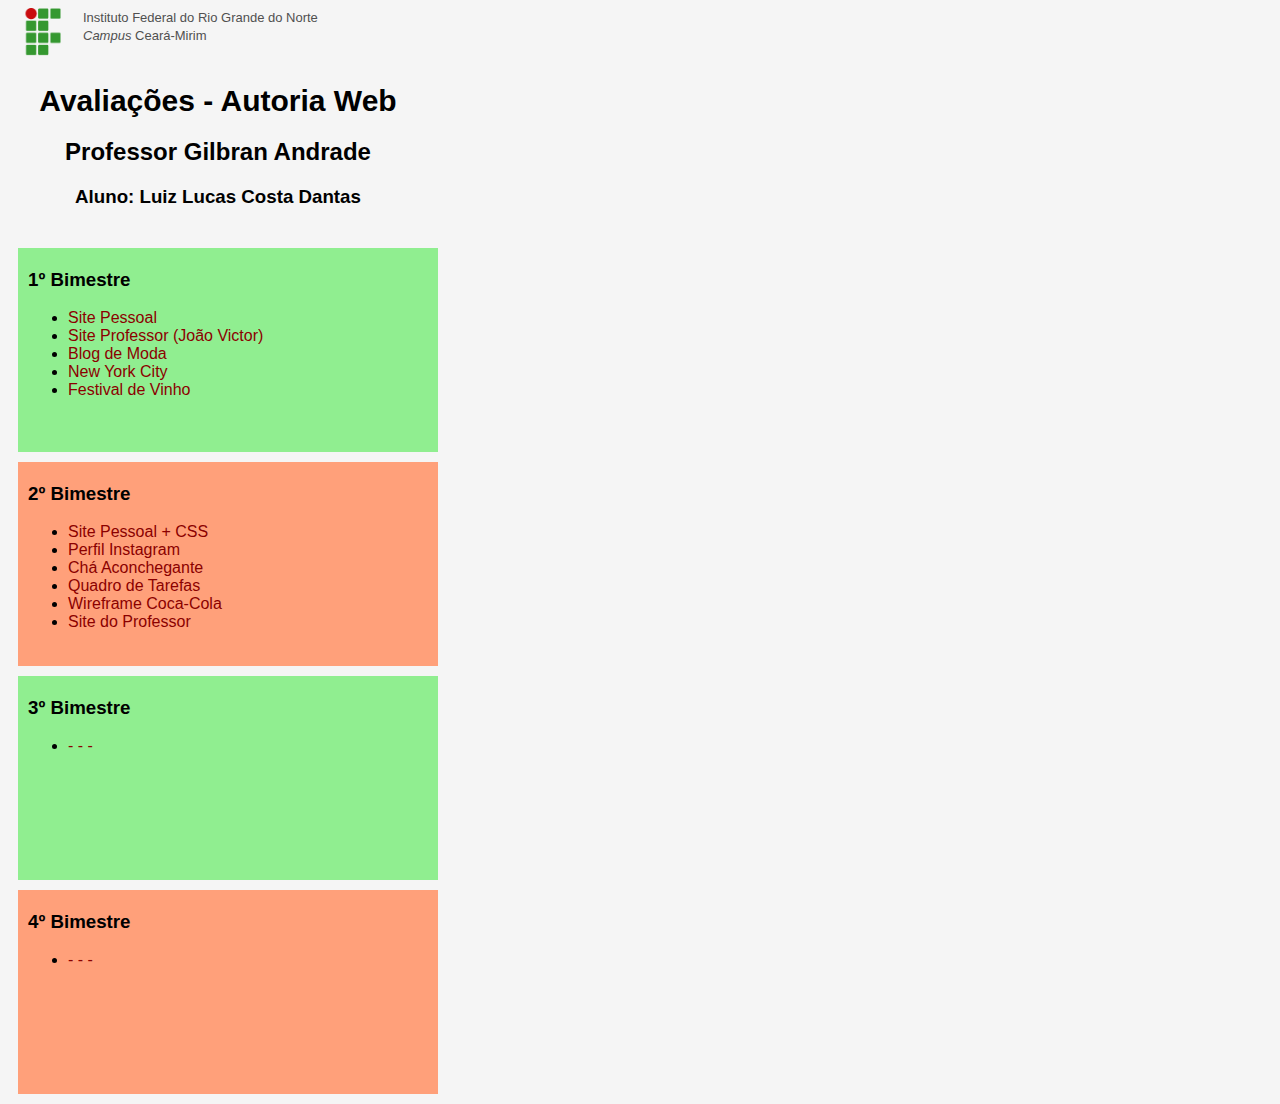
<file: index.html>
<!DOCTYPE html>
<html>
<head>
    <title>Avaliação</title>
    <link rel='stylesheet' href='style.css'>
</head>
<body>
    <div class="topo">
        <img class="logo" src="images/if_small.png">
        <span class="ifrn">Instituto Federal do Rio Grande do Norte</span><br>
        <span class="ifrn"><em>Campus</em> Ceará-Mirim</span>
    </div>
    <div class="titulo">
        <h1>Avaliações - Autoria Web</h1>
        <h2>Professor Gilbran Andrade</h2>
        <h3>Aluno: Luiz Lucas Costa Dantas</h4>
    </div>
    <div class="bimestre bimImpar">
        <h3>1º Bimestre</h3>
        <ul>
            <li><a href="https://luizlucas12.github.io/aweb/1%C2%B0%20Bimestre/Site%20Pessoal/site-pessoal.html"> Site Pessoal</a></li>
            <li><a href="https://luizlucas12.github.io/aweb/1%C2%B0%20Bimestre/Site%20Professor/index.html">Site Professor (João Victor)</a></li>
            <li><a href="https://luizlucas12.github.io/aweb/1%C2%B0%20Bimestre/blog-de-moda.html">Blog de Moda</a></li>
            <li><a href="https://luizlucas12.github.io/aweb/1%C2%B0%20Bimestre/New%20York%20City/index.html">New York City</a></li>
            <li><a href="https://luizlucas12.github.io/aweb/1%C2%B0%20Bimestre/Agenda%20Festival%20de%20Vinhos/index.html">Festival de Vinho</a></li>
        </ul>
    </div>
    <div class="bimestre bimPar">
        <h3>2º Bimestre</h3>
        <ul>
            <li><a href="https://luizlucas12.github.io/aweb/2%C2%B0%20Bimestre/Site%20pessoal%20+%20css/index.html"> Site Pessoal + CSS</a></li>
            <li><a href="https://luizlucas12.github.io/aweb/2%C2%B0%20Bimestre/Perfil%20Instagram/index.html"> Perfil Instagram</a></li>
            <li><a href="https://luizlucas12.github.io/aweb/2%C2%B0%20Bimestre/Ch%C3%A1%20Aconchegante/index.html"> Chá Aconchegante</a></li>
            <li><a href="https://luizlucas12.github.io/aweb/2%C2%B0%20Bimestre/Quadro%20de%20Tarefas/index.html"> Quadro de Tarefas</a></li>
            <li><a href="https://www.figma.com/proto/P29m6F6imTwwkMvulvSJr7/Wireframe?node-id=1-2&mode=design&t=wAiLzG2ixCNM6hFA-1">Wireframe Coca-Cola</a></li>
            <li><a href="https://luizlucas12.github.io/aweb/2%C2%B0%20Bimestre/Site%20do%20Professor/index.html">Site do Professor</a></li>


        </ul>
    </div>
    <div class="bimestre bimImpar">
        <h3>3º Bimestre</h3>
        <ul>
            <li><a href="#">- - -</a></li>
        </ul>
    </div>
    <div class="bimestre bimPar">
        <h3>4º Bimestre</h3>
        <ul>
            <li><a href="#">- - -</a></li>
        </ul>
    </div>
</body>
</html>
</file>
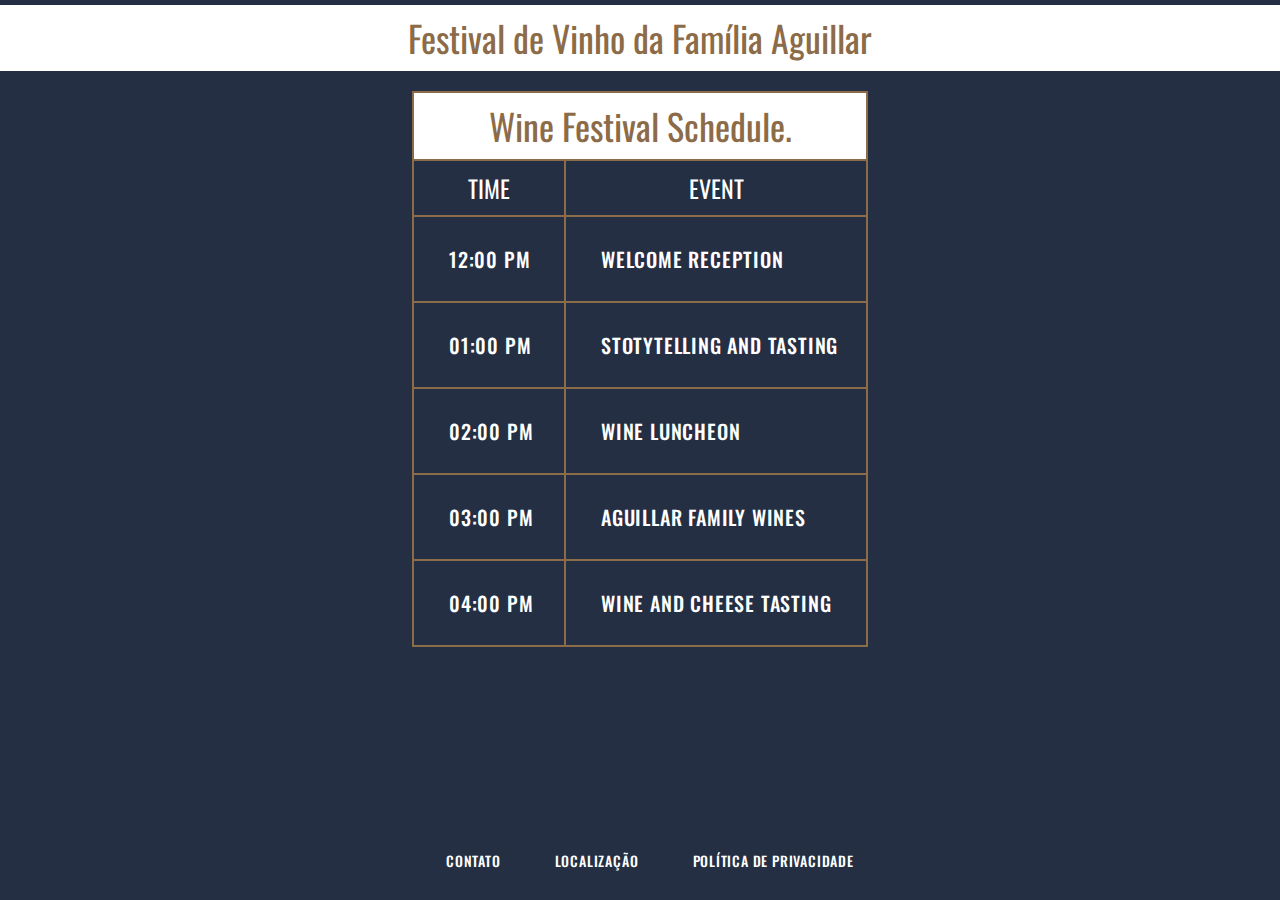
<file: 1° Bimestre/Agenda Festival de Vinhos/index.html>
<!DOCTYPE html>
<html>

<head>
  <meta charset="utf-8">
  <title>Festival de Vinho da Família Aguillar</title>
  <link rel="stylesheet" type="text/css" href="reset.css" />
  <link rel="stylesheet" type="text/css" href="style.css" />
  <link href="https://fonts.googleapis.com/css?family=Oswald" rel="stylesheet">
</head>

<body>
  <header>
    <h1>Festival de Vinho da Família Aguillar</h1>
  </header>
  
  <div class="container">
    <table>
      <thead>
        <tr>
          <th colspan="2">
            <h1>Wine Festival Schedule.</h1>
          </th>
        </tr>
        
        <tr>
          <th>
            <h2>Time</h2>
          </th>
          <th>
            <h2>Event</h2>
          </th>
        </tr>
      </thead>
       <tbody>
        <tr>
            <td class="left"><h3>12:00 PM</h3></td>
            <td><h3>Welcome Reception</h3></td>
        </tr>
        <tr>
            <td class="left"><h3>01:00 PM</h3></td>
            <td><h3>Stotytelling and Tasting</h3></td>
        </tr>
        <tr>
            <td class="left"><h3>02:00 PM</h3></td>
            <td><h3>Wine Luncheon</h3></td>
        </tr>
        <tr>
            <td class="left"><h3>03:00 PM</h3></td>
            <td><h3>Aguillar Family Wines</h3></td>
        </tr>
        <tr>
            <td class="left"><h3>04:00 PM</h3></td>
            <td><h3>Wine and Cheese Tasting</h3></td>
        </tr>
    </tbody>
    
    </table>
  </div>
  
  <footer>
    <h3>Contato</h3>
    <h3>Localização</h3>
    <h3>Política de Privacidade</h3>
  </footer>
</body>

</html>
</file>
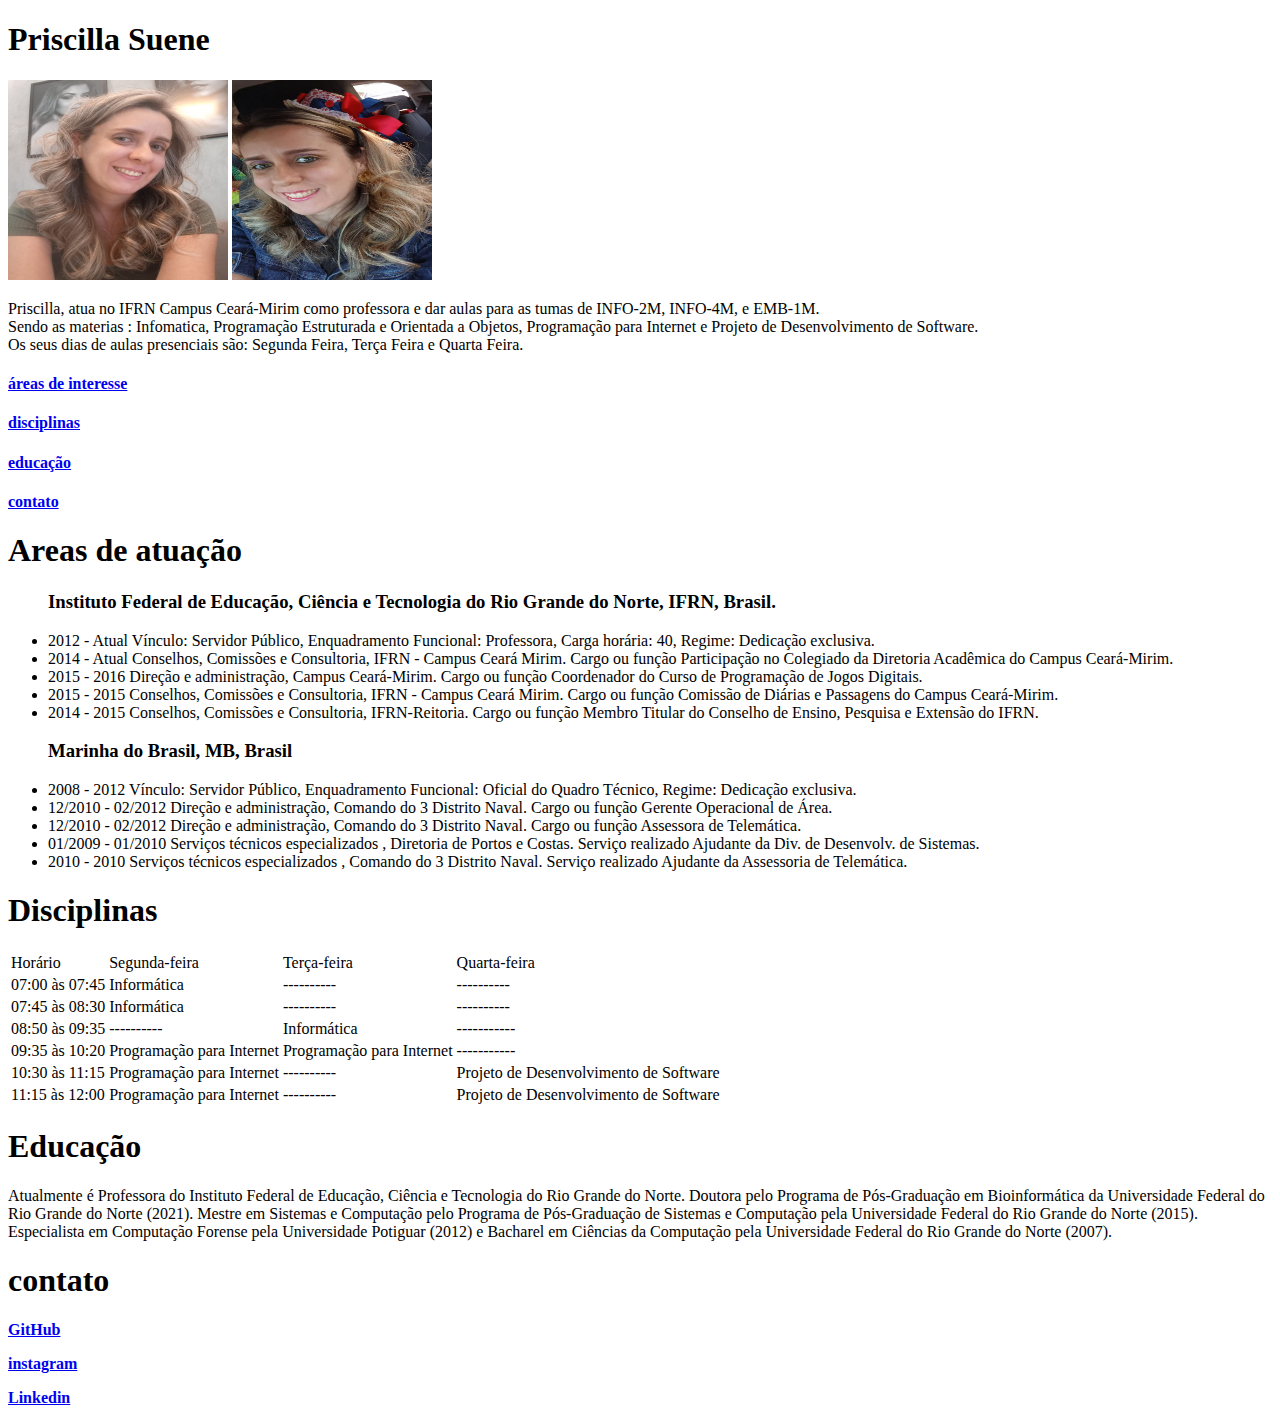
<file: 1° Bimestre/Site Professor/index.html>
<!DOCTYPE html>
<html lang="en">
<head>
    <meta charset="UTF-8">
    <meta name="viewport" content="width=device-width, initial-scale=1.0">
    <title>Priscilla Suene</title>
</head>
<body>
    
    <h1>Priscilla Suene</h1>
    <img src="foto 1.jpeg" width="220" height="200"> <img src="foto 2.jpeg" width="200" height="200">
    <p>Priscilla, atua no IFRN Campus Ceará-Mirim como professora e dar aulas para as tumas de INFO-2M, INFO-4M, e EMB-1M. <br> Sendo as materias : Infomatica, Programação Estruturada e Orientada a Objetos, Programação para Internet e Projeto de Desenvolvimento de Software. <br>
     Os seus dias de aulas presenciais são: Segunda Feira, Terça Feira e Quarta Feira. </p>
    <h4> <a href="#areas">áreas de interesse</a></h4>
    <h4> <a href="#disciplinas">disciplinas</a></h4>
    <h4> <a href="#educação">educação</a></h4>
    <h4> <a href="#contato">contato</a></h4>
    
    <h1 id="areas" >Areas de atuação</h1>
        <ul> <h3>Instituto Federal de Educação, Ciência e Tecnologia do Rio Grande do Norte, IFRN, Brasil.</h3>
            <li>2012 - Atual
Vínculo: Servidor Público, Enquadramento Funcional: Professora, Carga horária: 40, Regime: Dedicação exclusiva.</li>
            <li>
                2014 - Atual
Conselhos, Comissões e Consultoria, IFRN - Campus Ceará Mirim.
Cargo ou função
Participação no Colegiado da Diretoria Acadêmica do Campus Ceará-Mirim.
            </li>
            <li>
                2015 - 2016
Direção e administração, Campus Ceará-Mirim.
Cargo ou função
Coordenador do Curso de Programação de Jogos Digitais.
            </li>
            <li>
                2015 - 2015
Conselhos, Comissões e Consultoria, IFRN - Campus Ceará Mirim.
Cargo ou função
Comissão de Diárias e Passagens do Campus Ceará-Mirim.
            </li>
            <li>
                2014 - 2015
Conselhos, Comissões e Consultoria, IFRN-Reitoria.
Cargo ou função
Membro Titular do Conselho de Ensino, Pesquisa e Extensão do IFRN.
            </li>
       <h3>Marinha do Brasil, MB, Brasil</h3>
            <li>2008 - 2012
Vínculo: Servidor Público, Enquadramento Funcional: Oficial do Quadro Técnico, Regime: Dedicação exclusiva.</li>
           <li>
            12/2010 - 02/2012
Direção e administração, Comando do 3 Distrito Naval.
Cargo ou função
Gerente Operacional de Área.
           </li>
           <li>
            12/2010 - 02/2012
Direção e administração, Comando do 3 Distrito Naval.
Cargo ou função
Assessora de Telemática.
           </li>
           <li>
            01/2009 - 01/2010
Serviços técnicos especializados , Diretoria de Portos e Costas.
Serviço realizado
Ajudante da Div. de Desenvolv. de Sistemas.
           </li>
           <li>
            2010 - 2010
Serviços técnicos especializados , Comando do 3 Distrito Naval.
Serviço realizado
Ajudante da Assessoria de Telemática.
           </li>
        </ul>
    
    <h1 id="disciplinas">Disciplinas</h1>
        <table>
            <tr>
                <td>Horário</td>
                <td>Segunda-feira</td>
                <td>Terça-feira</td>
                <td>Quarta-feira</td>
            </tr>        
            <tr>
                <td>07:00 às 07:45</td>
                <td>Informática</td>
                <td>----------</td>
                <td>----------</td>
            </tr>    
            <tr>
                <td>07:45 às 08:30</td>
                <td>Informática</td>
                <td>----------</td>
                <td>----------</td>
            </tr>
            <tr>
                <td>08:50 às 09:35</td>
                <td>----------</td>
                <td>Informática</td>
                <td>-----------</td>
            </tr>
            <tr>
                <td>09:35 às 10:20</td>
                <td>Programação para Internet</td>
                <td>Programação para Internet</td>
                <td>-----------</td>
            </tr>
            <tr>
                <td>10:30 às 11:15</td>
                <td>Programação para Internet</td>
                <td>----------</td>
                <td>Projeto de Desenvolvimento de Software</td>
            </tr>
            <tr>
                <td>11:15 às 12:00</td>
                <td>Programação para Internet</td>
                <td>----------</td>
                <td>Projeto de Desenvolvimento de Software</td>
           </tr>
        </table>
    <h1 id="educação"> Educação</h1>
        <p>Atualmente é Professora do Instituto Federal de Educação, Ciência e Tecnologia do Rio Grande do Norte. Doutora pelo Programa de Pós-Graduação em Bioinformática da Universidade Federal do Rio Grande do Norte (2021). Mestre em Sistemas e Computação pelo Programa de Pós-Graduação de Sistemas e Computação pela Universidade Federal do Rio Grande do Norte (2015). Especialista em Computação Forense pela Universidade Potiguar (2012) e Bacharel em Ciências da Computação pela Universidade Federal do Rio Grande do Norte (2007).</p>
    <h1 id="contato"> contato</h1>
        <p><strong><a href="https://github.com/prisuene" target="_blank">GitHub</a></strong> </p>
        <p><strong><a href="https://www.instagram.com/prisuene/" target="_blank">instagram</a></strong></p> 
        <p><strong><a href="https://www.linkedin.com/in/priscilla-suene-de-santana-nogueira-silverio-3a2b70171/?originalSubdomain=br" target="_blank">Linkedin</a><strong></p>
</html>
</file>
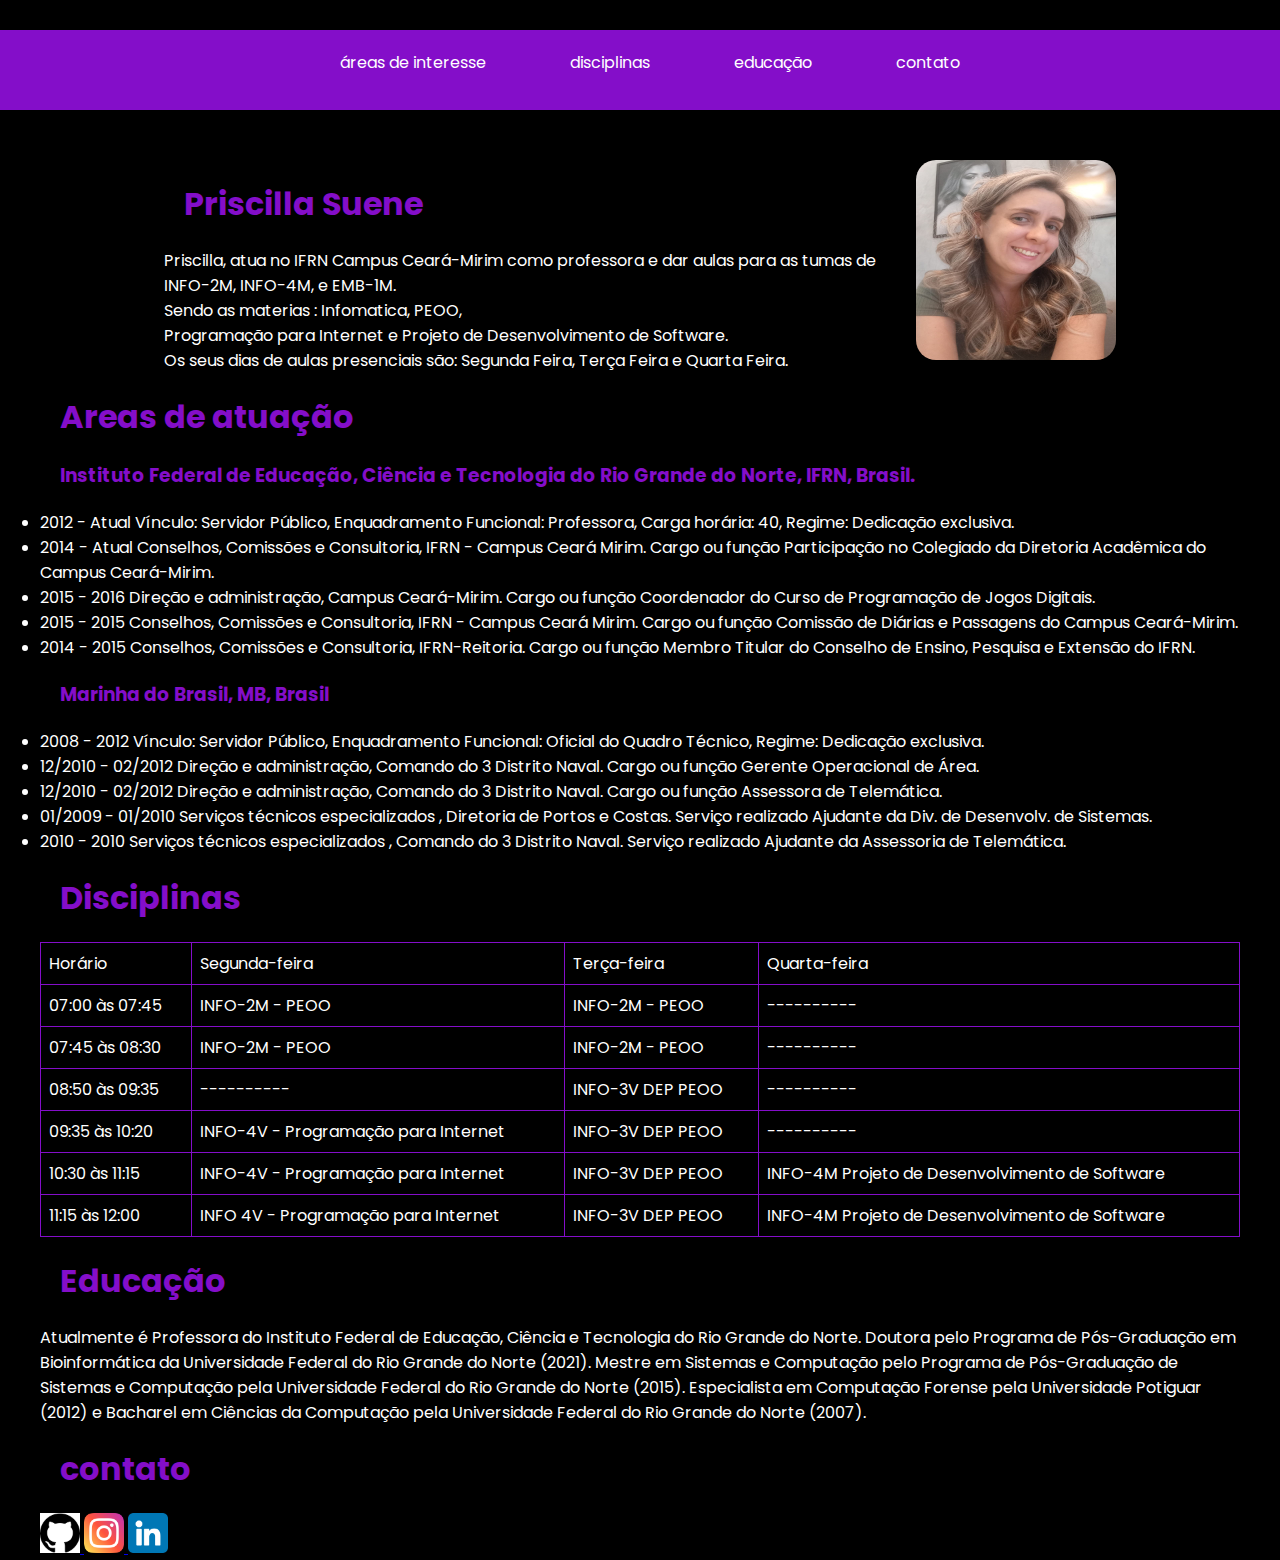
<file: 2° Bimestre/Site do Professor/index.html>
<!DOCTYPE html>
<html lang="en">
<head>
    <meta charset="UTF-8">
    <meta name="viewport" content="width=device-width, initial-scale=1.0">
    <link rel="stylesheet" href="style.css">
    <title>Priscilla Suene</title>
</head>
<body>
    <header>
      <div class="interface">
        <div class="menu">
            <ul>
            <li><a href="#areas">áreas de interesse</a></li>
            <li><a href="#disciplinas">disciplinas</a></li>
            <li><a href="#educação">educação</a></li>
            <li><a href="#contato">contato</a></li>
            </ul>
        </div>
      </div>
    </header>

    <section>
      <div class="interface">
        <div class="inicio">
            <div class="text">
             <h1>Priscilla Suene</h1>
             <p>Priscilla, atua no IFRN Campus Ceará-Mirim como professora e dar aulas para as tumas de <br> INFO-2M, INFO-4M, e EMB-1M. <br> Sendo as materias : Infomatica, PEOO, <br> Programação para Internet e Projeto de Desenvolvimento de Software. <br>
              Os seus dias de aulas presenciais são: Segunda Feira, Terça Feira e Quarta Feira. </p>
            </div>
            <div class="imagem">
             <img src="imagem/foto 1.jpeg" width="220" height="200">
            </div>
        </div>
      </div>
      </div>
    </section>
    

    <section>
     <div class="interface">
         <h1 id="areas" >Areas de atuação</h1>
         <h3>Instituto Federal de Educação, Ciência e Tecnologia do Rio Grande do Norte, IFRN, Brasil.</h3>
         <ul>
             <li>2012 - Atual Vínculo: Servidor Público, Enquadramento Funcional: Professora, Carga horária: 40, Regime: Dedicação exclusiva.</li>
             <li>
                2014 - Atual Conselhos, Comissões e Consultoria, IFRN - Campus Ceará Mirim. Cargo ou função Participação no Colegiado da Diretoria Acadêmica do Campus Ceará-Mirim.
              </li>
             <li>
                2015 - 2016 Direção e administração, Campus Ceará-Mirim. Cargo ou função Coordenador do Curso de Programação de Jogos Digitais.
             </li>
             <li>
                2015 - 2015 Conselhos, Comissões e Consultoria, IFRN - Campus Ceará Mirim. Cargo ou função Comissão de Diárias e Passagens do Campus Ceará-Mirim.
             </li>
             <li>
                 2014 - 2015 Conselhos, Comissões e Consultoria, IFRN-Reitoria. Cargo ou função Membro Titular do Conselho de Ensino, Pesquisa e Extensão do IFRN.
             </li>
          <h3>Marinha do Brasil, MB, Brasil</h3>
             <li>2008 - 2012 Vínculo: Servidor Público, Enquadramento Funcional: Oficial do Quadro Técnico, Regime: Dedicação exclusiva.</li>
            <li>
             12/2010 - 02/2012 Direção e administração, Comando do 3 Distrito Naval. Cargo ou função Gerente Operacional de Área.
            </li>
            <li>
             12/2010 - 02/2012 Direção e administração, Comando do 3 Distrito Naval. Cargo ou função Assessora de Telemática.
            </li>
            <li>
             01/2009 - 01/2010 Serviços técnicos especializados , Diretoria de Portos e Costas. Serviço realizado Ajudante da Div. de Desenvolv. de Sistemas.
            </li>
            <li>
             2010 - 2010 Serviços técnicos especializados , Comando do 3 Distrito Naval. Serviço realizado Ajudante da Assessoria de Telemática.
            </li>
         </ul>
     </div>
    </section>
    
    <section>
    <div class="interface">
    <h1 id="disciplinas">Disciplinas</h1>

        <table>
            <tr>
                <td>Horário</td>
                <td>Segunda-feira</td>
                <td>Terça-feira</td>
                <td>Quarta-feira</td>
            </tr>        
            <tr>
                <td>07:00 às 07:45</td>
                <td>INFO-2M - PEOO</td>
                <td>INFO-2M - PEOO</td>
                <td>----------</td>
            </tr>    
            <tr>
                <td>07:45 às 08:30</td>
                <td>INFO-2M - PEOO</td>
                <td>INFO-2M - PEOO</td>
                <td>----------</td>
            </tr>
            <tr>
                <td>08:50 às 09:35</td>
                <td>----------</td>
                <td>INFO-3V DEP PEOO</td>
                <td>----------</td>
            </tr>
            <tr>
                <td>09:35 às 10:20</td>
                <td>INFO-4V - Programação para Internet</td>
                <td>INFO-3V DEP PEOO</td>
                <td>----------</td>
            </tr>
            <tr>
                <td>10:30 às 11:15</td>
                <td>INFO-4V - Programação para Internet</td>
                <td>INFO-3V DEP PEOO</td>
                <td> INFO-4M Projeto de Desenvolvimento de Software</td>
            </tr>
            <tr>
                <td>11:15 às 12:00</td>
                <td>INFO 4V - Programação para Internet</td>
                <td>INFO-3V DEP PEOO</td>
                <td>INFO-4M Projeto de Desenvolvimento de Software</td>
           </tr>
        </table>
    </div>
    </section>
<section>
    <div class="interface">
      <h1 id="educação"> Educação</h1>
        <p>Atualmente é Professora do Instituto Federal de Educação, Ciência e Tecnologia do Rio Grande do Norte. Doutora pelo Programa de Pós-Graduação em Bioinformática da Universidade Federal do Rio Grande do Norte (2021). Mestre em Sistemas e Computação pelo Programa de Pós-Graduação de Sistemas e Computação pela Universidade Federal do Rio Grande do Norte (2015). Especialista em Computação Forense pela Universidade Potiguar (2012) e Bacharel em Ciências da Computação pela Universidade Federal do Rio Grande do Norte (2007).</p>
    </div>
</section> 
<footer>
    <div class="interface">
        <h1 id="contato"> contato</h1>
        <a href="https://github.com/prisuene" target="_blank">
            <img src="imagem/github.png">
        </a>
        <a href="https://www.instagram.com/prisuene/" target="_blank">
            <img src="imagem/instagram.png" >
        </a>
        <a href="https://www.linkedin.com/in/priscilla-suene-de-santana-nogueira-silverio-3a2b70171/" target="_blank">
         <img src="imagem/linkedin.png" alt="">
        </a>
      
    </div> 
</footer>
</html>
</file>
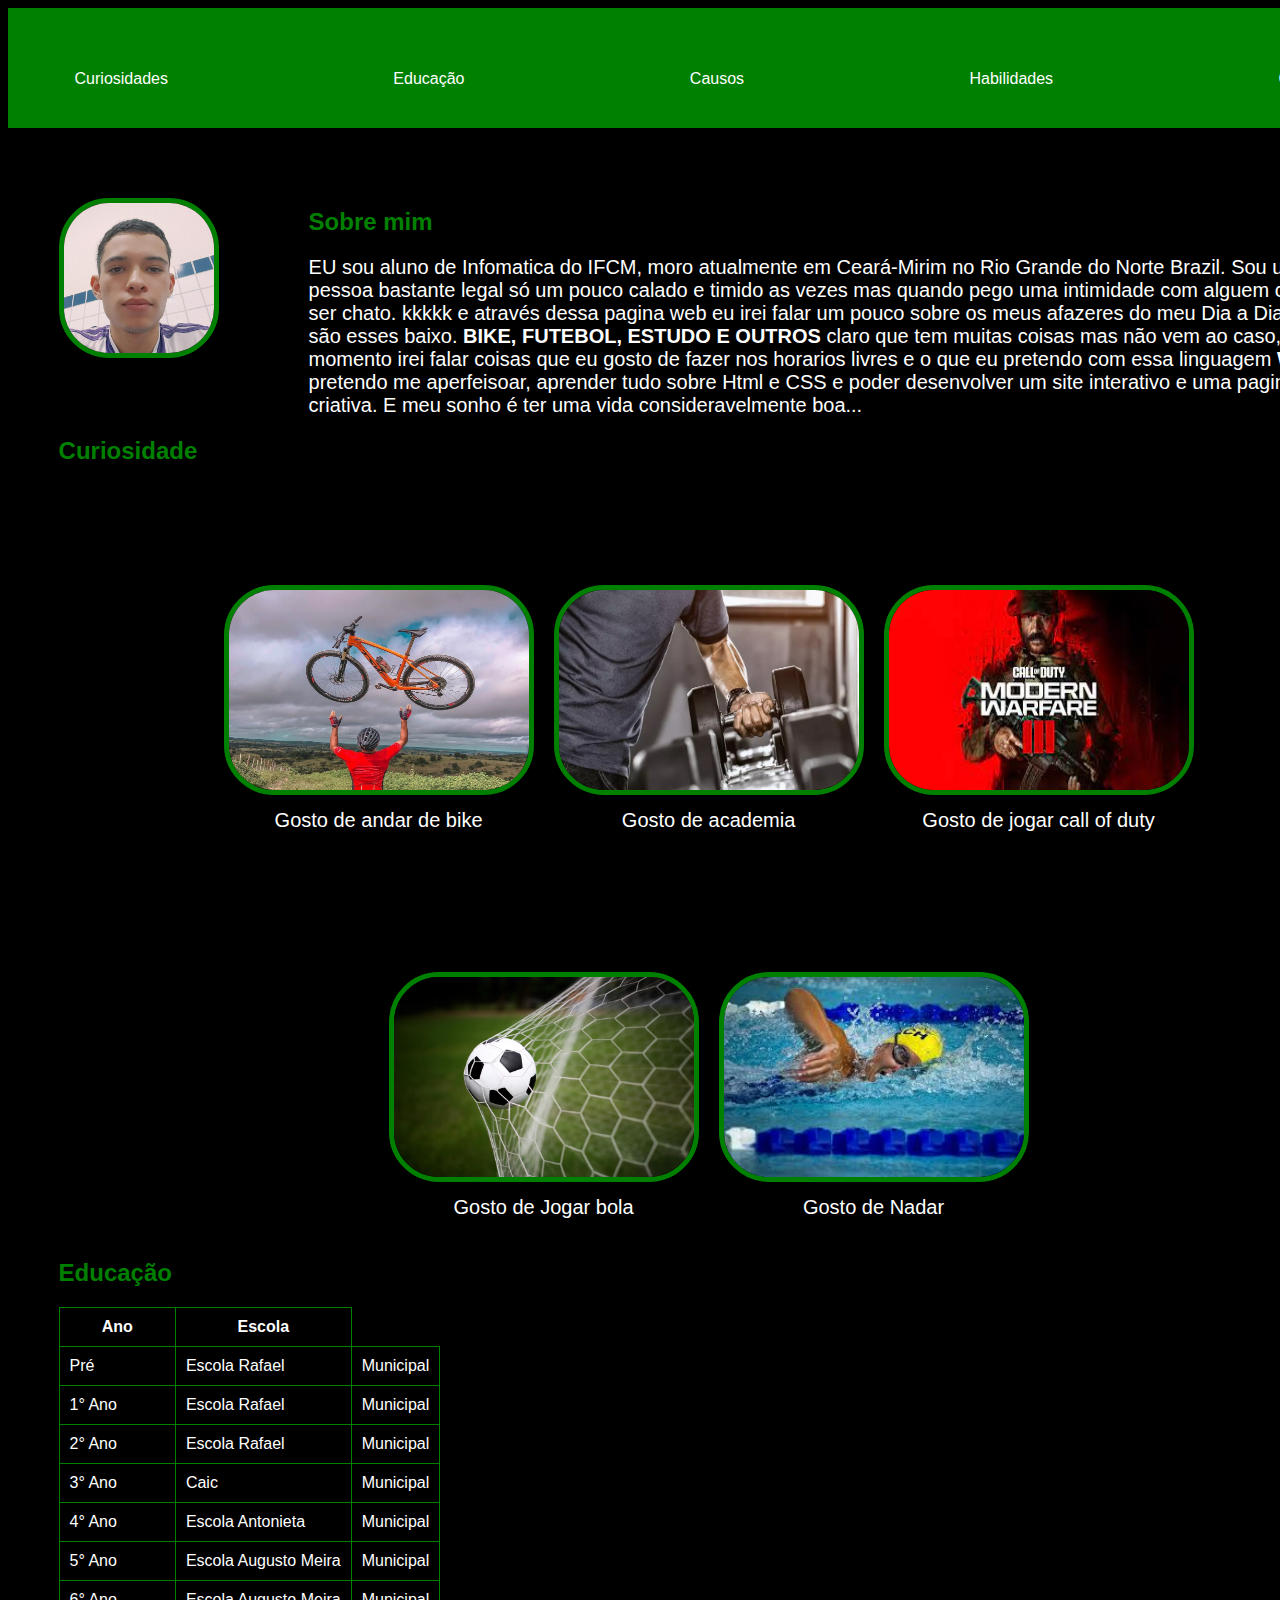
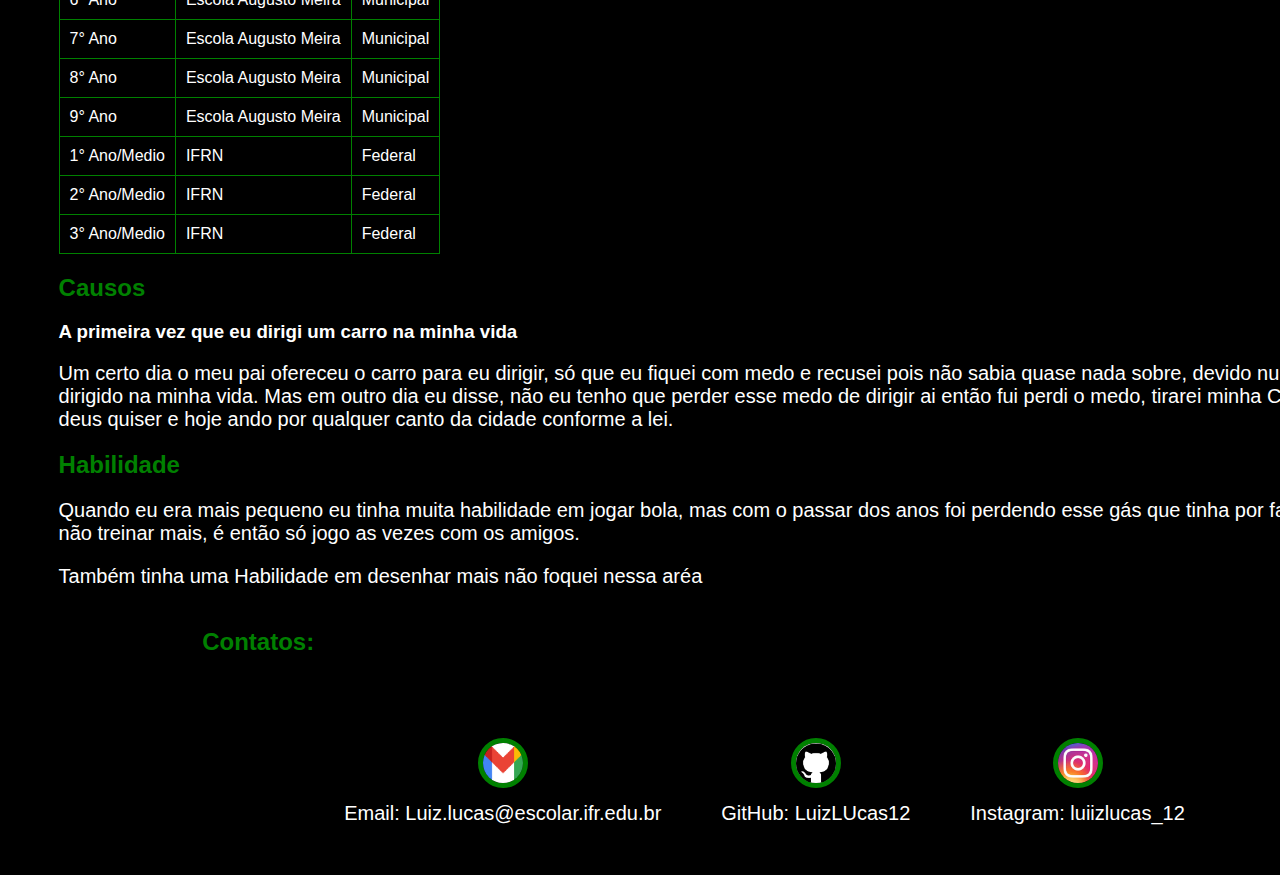
<file: 2° Bimestre/Site pessoal + css/index.html>
<!DOCTYPE html>
<html lang="en">
<head>
    <meta charset="UTF-8">
    <meta name="viewport" content="width=device-width, initial-scale=1.0">
    <title>Minha pagina WEB</title>
    <link rel="stylesheet" href="style.css">
</head>
<body>
    <header>
        <ul>
            <li><a href="#titulo01">Curiosidades</a></li>
            <li><a href="#titulo02">Educação</a></li>
            <li><a href="#titulo03">Causos</a></li>
            <li><a href="#titulo04">Habilidades</a></li>
            <li><a href="#titulo05">Contatos</a></li>
           </ul>
    </header>
         
        <header>
        <div class="center">
            <div class="imagem"></div>
                <img src="imagem/WhatsApp Image 2023-05-30 at 20.25.22 (1).jpeg" alt="">
            </div>
            <div class="sobre">
            <h2>Sobre mim</h2>
            <p>
                EU sou aluno de Infomatica do IFCM, moro atualmente em Ceará-Mirim no Rio Grande do Norte Brazil. Sou uma pessoa bastante legal só um pouco calado e timido as vezes mas quando pego uma intimidade com alguem chega a ser chato. kkkkk e através dessa pagina web eu irei falar um pouco sobre os meus afazeres do meu Dia a Dia que são esses baixo.<b> BIKE, FUTEBOL, ESTUDO E OUTROS </b> claro que tem muitas coisas mas não vem ao caso,
                nesse momento irei falar coisas que eu gosto de fazer nos horarios livres e o que eu pretendo com essa linguagem <b>WEB.</b> eu pretendo me aperfeisoar, aprender tudo sobre Html e CSS e poder desenvolver um site interativo e uma pagina criativa. E meu sonho é ter uma vida consideravelmente boa...
            </p>
            </div>
        </div>

        <main>
            <section>
                <h2 id="titulo01">Curiosidade</h2>
                <div class="image-row">
                    <div class="image3">
                      <img class="image" src="imagem/bike.jpg" alt="">
                      <p>Gosto de andar de bike</p>
                    </div>
                    <div class="image3">
                      <img class="image" src="imagem/academia.webp" alt="">
                      <p>Gosto de academia</p>
                    </div>
                    <div class="image3">
                      <img class="image" src="imagem/call of duty.jfif" alt="">
                      <p>Gosto de jogar call of duty</p>
                    </div>
                  </div>
                  <div class="image-row">
                    <div class="image3">
                      <img class="image" src="imagem/futebol.jpg" alt="">
                      <p>Gosto de Jogar bola</p>
                    </div>
                    <div class="image3">
                      <img class="image" src="imagem/images.jfif" alt="">
                      <p>Gosto de Nadar</p>
                    </div>
                  </div>
            </section>
            <section>
                <h2 id="titulo02">Educação</h2>
                <table>
                    <tr>
                        <th>Ano</th>
                        <th>Escola</th>
                    </tr>
                    <tr>
                        <td>Pré</td>
                        <td>Escola Rafael</td>
                        <td>Municipal</td>
                    </tr>
                    <tr>
                        <td>1° Ano</td>
                        <td>Escola Rafael</td>
                        <td>Municipal</td>
                    </tr>
                     <tr>
                        <td>2° Ano</td>
                        <td>Escola Rafael</td>
                        <td>Municipal</td>
                    </tr>
                    <tr>
                        <td>3° Ano</td>
                        <td>Caic</td>
                        <td>Municipal</td>
                    </tr>
                    <tr>
                        <td>4° Ano</td>
                        <td>Escola Antonieta</td>
                        <td>Municipal</td>
                    </tr>
                    <tr>
                        <td>5° Ano</td>
                        <td>Escola Augusto Meira</td>
                        <td>Municipal</td>
                    </tr>
                    <tr>
                        <td>6° Ano</td>
                        <td>Escola Augusto Meira</td>
                        <td>Municipal</td>
                    </tr>
                    <tr>
                        <td>7° Ano</td>
                        <td>Escola Augusto Meira</td>
                        <td>Municipal</td>
                    </tr>
                    <tr>
                        <td>8° Ano</td>
                        <td>Escola Augusto Meira</td>
                        <td>Municipal</td>
                    </tr>
                    <tr>
                        <td>9° Ano</td>
                        <td>Escola Augusto Meira</td>
                        <td>Municipal</td>
                    </tr>
                    <tr>
                        <td>1° Ano/Medio</td>
                        <td>IFRN</td>
                        <td>Federal</td>
                    </tr>
                    <tr>
                        <td>2° Ano/Medio</td>
                        <td>IFRN</td>
                        <td>Federal</td>
                    </tr>
                    <tr>
                        <td>3° Ano/Medio</td>
                        <td>IFRN</td>
                        <td>Federal</td>
                    </tr>
                    </table>
            </section>
            <section>
                <div>
                    <h2 id="titulo03">Causos</h2>
                    <h3>A primeira vez que eu dirigi um carro na minha vida</h3>
                    <p> Um certo dia o meu pai ofereceu o carro para eu dirigir, só que eu fiquei com medo e recusei pois não sabia quase nada sobre, devido nunca ter dirigido na minha vida. Mas em outro dia eu disse, não eu tenho que perder esse medo de dirigir ai então fui perdi o medo, tirarei minha CNH se deus quiser e hoje ando por qualquer canto da cidade conforme a lei.</p>
                </div>
            </section>    
            <div>
            
            </div>
            <section>
                <div>
                   <h2 id="titulo04">Habilidade</h2>
                    <p>Quando eu era mais pequeno eu tinha muita habilidade em jogar bola, mas com o passar dos anos foi perdendo esse gás que tinha por falta de não treinar mais, é então só jogo as vezes com os amigos.</p>
                    <p>Também tinha uma Habilidade em desenhar mais não foquei nessa aréa</p>
                </div>
            </section>
                
        </main>
        <footer>
            <h2 id="titulo05">Contatos:</h2>
            <a>
                <img src="imagem/Gmail.png">
                <p>Email: Luiz.lucas@escolar.ifr.edu.br</p>
            </a>
            <a href="https://github.com/LuizLUcas12" target="_blank">
                <img src="imagem/Github.png">
                <p>GitHub: LuizLUcas12  </p>
            </a>
            <a href="https://www.instagram.com/luiizlucas_12/" target="_blank">
                <img src="imagem/foto instagram.jfif">
                <p>Instagram: luiizlucas_12</p>
            </a>
        </footer>
    </div>
</body>
</html>
</file>
<file: style.css>
body {
    background-color: whitesmoke;
    font-family:'Lucida Sans', 'Lucida Sans Regular', 'Lucida Grande', 'Lucida Sans Unicode', Geneva, Verdana, sans-serif;
}

.bimestre {
    width: 400px;
    height: 200px;
    margin: 10px;
    padding: 2px 10px;
}

.bimImpar {
    background-color: lightgreen;
}

.bimPar {
    background-color: lightsalmon;
}

.logo {
    width: 40px;
    float: left;
    padding-right: 20px;
    margin-left: 15px;
}

a:link,
a:visited {
    color: darkred;
    text-decoration: none;
}
a:hover {
    color: red;
    text-decoration: underline;
}

.ifrn {
    color: rgb(80, 80, 80);
    font-size: small;
}

.titulo {
    width: 400px;
    margin: 40px 0;
    padding: 0px 10px;
    text-align: center;
}

h1 {
    font-size: 30px;
}

.topo {
    width: 400px;
}
</file>
<file: 1° Bimestre/Agenda Festival de Vinhos/style.css>
body {
    background-color: #242f44;
    color: white;
      font-family: 'Oswald', sans-serif;
  }
  
  header {
    text-align: center;
    margin-top: 5px;
  }
  
  h1 {
    font-size: 36px;
    padding: 15px;
    color: #8c6b48;
    background-color: white;
  }
  
  h2 {
    font-size: 24px;
    padding: 15px;
    text-transform: uppercase;
  }
  
  h3 {
    font-size: 20px;
    padding: 15px;
    text-transform: uppercase;
    text-align: left;
    margin-left: 20px;
    font-weight: 500;
    line-height: 2.7;
    letter-spacing: 0.8px;
  }
  
  th {
    border: 2px solid #8c6b48;
  }
  
  table {
    text-align: center;
    margin: 20px auto;
  }
  
  td {
    border: 2px solid #8c6b48;
    width: 300px;
  }
  
  footer {
    margin-top: 50px;
    text-align: center;
    position: fixed;
    width: 100%;
    bottom: 5px;
    background-color: #242f44;
    z-index: 5;
  }
  footer h3 {
    display: inline-block;
    font-size: 14px;
    background-color: #242f44;
  }
  
  .container {
    max-width: 940px;
    margin: 0 auto;
    height: 800px;
  }
  
  
  .left {
    width: 150px;
  }
</file>
<file: 2° Bimestre/Site do Professor/style.css>
@import url('https://fonts.googleapis.com/css2?family=Poppins:wght@200&display=swap');

*{
    margin: 0;
    padding: 0;
    box-sizing: border-box;
}
body{
    background-color: #000;
    color: white;
    font-family: poppins;
}
.interface{
    max-width: 1200px;
    margin: 0 auto;
}

header{
    padding: 40px 4%;
    height: 65px;
    width: 1300px;
    margin: 0 auto;
    margin-top: 30px;
    border: 75%;
    background-color:rgb(132, 14, 201);
}
header > .interface{
    display: flex;
    align-items: center;
    justify-content: space-between;
    justify-content: center;
    margin-top: -45px;
}
.interface h1,h3{
    color: rgb(132, 14, 201);
}

header a{
    display: inline-block;
    text-decoration: none;
    color: white;
}
.imagem img{
    border-radius: 20px;
    border: 75%;
    height: 200px;  
    width: 200px;  
    
}
.menu ul{
    list-style-type: none;
    margin-top: 25px;
    
}

.menu ul li{
    display: inline-block;
    padding: 0 40px;
    text-decoration: none;
}
.menu{
    display: flex;
    justify-content: center;
    flex-direction: row;
    gap: 50px;
}
.inicio{
    display: flex;
    justify-content: center;
    flex-direction: row;
    margin-top: 50px;
    gap: 40px;
}
.interface h1, h3{
    margin: 20px;
    

}  
table {
  border-collapse: collapse;
  width: 100%;
  border: 1px solid rgb(132, 14, 201); 
}

th, td {
    border: 1px solid rgb(132, 14, 201); 
    padding: 8px;
    text-align: left; 
}
footer img{
    width: 40px;
    height: 40px;
    gap: 200px;
}

@media screen and (max-width:700px){
    header {
        display: block;
        flex-direction: column;
           
    } 

    .inicio{
        flex-direction: column;
        
    }
    .imagem{
        align-self: center;

    }
}
</file>
<file: 2° Bimestre/Site pessoal + css/style.css>
body{
    color: white;
    font-family: Arial, Helvetica, sans-serif;
    background-color: black;
}

p{
    font-size: 20px;
    font-family: Arial, Helvetica, sans-serif;

}


header{
    padding: 30px 4%;
    height: 0px;
    width: 1300px;
    margin: 10 auto;
    background-color: green;
}


.sobre{
    margin-left: 250px;
    margin-top: -170px;

}

h2{
    color: green;
}

ul{
    display: flex;
    justify-content: space-between;
    list-style-type: none;
    align-items: center;
    padding: 16px;
    
}

.image-row{
    display: flex;
    justify-content: center;
    margin-bottom: 20px;
}

.image3{
    margin: 0 10px;
    text-align: center;
}

.image{
    width: 300px;
    height: 200px;
}
    
p{
    margin-top: 10px;
    font-family: Arial, Helvetica, sans-serif
    
}



a{
    color: white;
    text-decoration: none;

}

header img{
    width: 150px;
    height: 150px;
    border-radius: 50px;
    border: 5px solid green;
    margin-top: 100px;
}

.center{
    display: flex;
    flex-direction: row;

    
}

h1{
    color: green;
}

footer img{
    width: 40px;
    height: 40px;
    border-radius: 50%;

}

footer{
    display: flex;
    justify-content: center;    
}

footer a{
    margin: 30px;
    text-align: center;
}

footer p{
    margin-top:  top;

}

.container{
    padding: 0px 50px;
}

nav a:hover{
    color: green;
}

table{
    border-collapse: collapse;
}

th, td{
    border: 1px solid green;
    padding: 10px;
}
</file>
